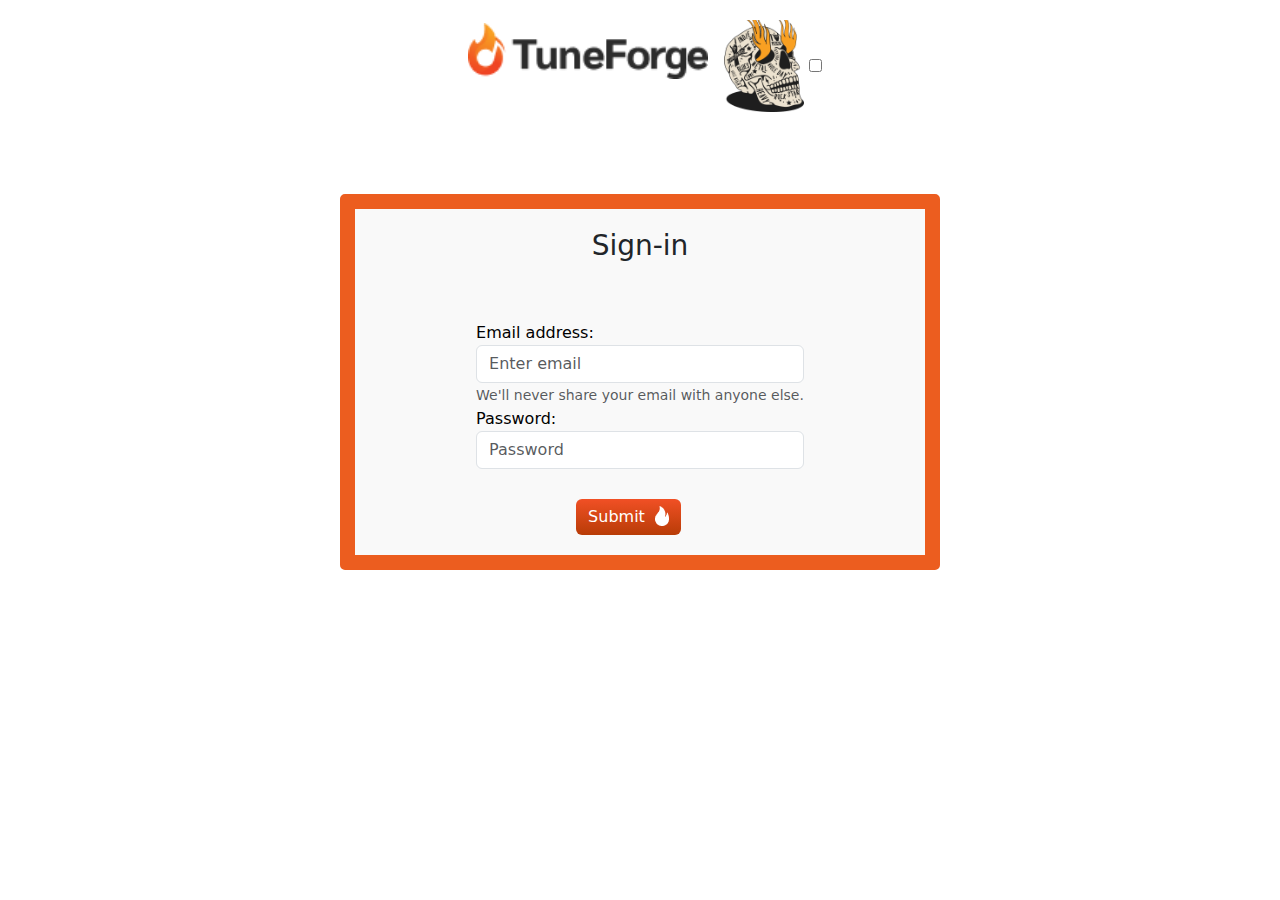
<file: index.html>
<!DOCTYPE html>
<html lang="en">
  <head>
    <meta charset="UTF-8">
    <meta name="viewport" content="width=device-width, initial-scale=1.0">
    <meta http-equiv="X-UA-Compatible" content="ie=edge">
    <title>TuneForge</title>
    <link rel="stylesheet" href="./assets/style.css">
    <link href="https://cdn.jsdelivr.net/npm/bootstrap@5.3.3/dist/css/bootstrap.min.css" rel="stylesheet" integrity="sha384-QWTKZyjpPEjISv5WaRU9OFeRpok6YctnYmDr5pNlyT2bRjXh0JMhjY6hW+ALEwIH" crossorigin="anonymous">
  </head>
  <body>
    <header>
      <img src="Images/TuneForge Logo.png" class="logo">
      <img src="Images/Layer_1.png" class="skull">
      <label class="switch">
        <input type="checkbox">
        <span class="slider round"></span>
      </label>
    </header>
    <main>
      <h3>Sign-in</h3>
      <form id="loginForm">
        <div class="form-group">
          <label for="exampleInputEmail1">Email address:</label>
          <input type="email" class="form-control" id="exampleInputEmail1" aria-describedby="emailHelp" placeholder="Enter email">
          <small id="emailHelp" class="form-text text-muted">We'll never share your email with anyone else.</small>
        </div>
        <div class="form-group">
          <label for="exampleInputPassword1">Password:</label>
          <input type="password" class="form-control" id="exampleInputPassword1" placeholder="Password">
        </div>
        <button type="submit" class="btn btn-primary" id="submitButton">Submit<img src="Images/Isolation_Mode.png"></button>
      </form>
    </main>
    <script src="./assets/script.js?v=1"></script>
  </body>
</html>
</file>
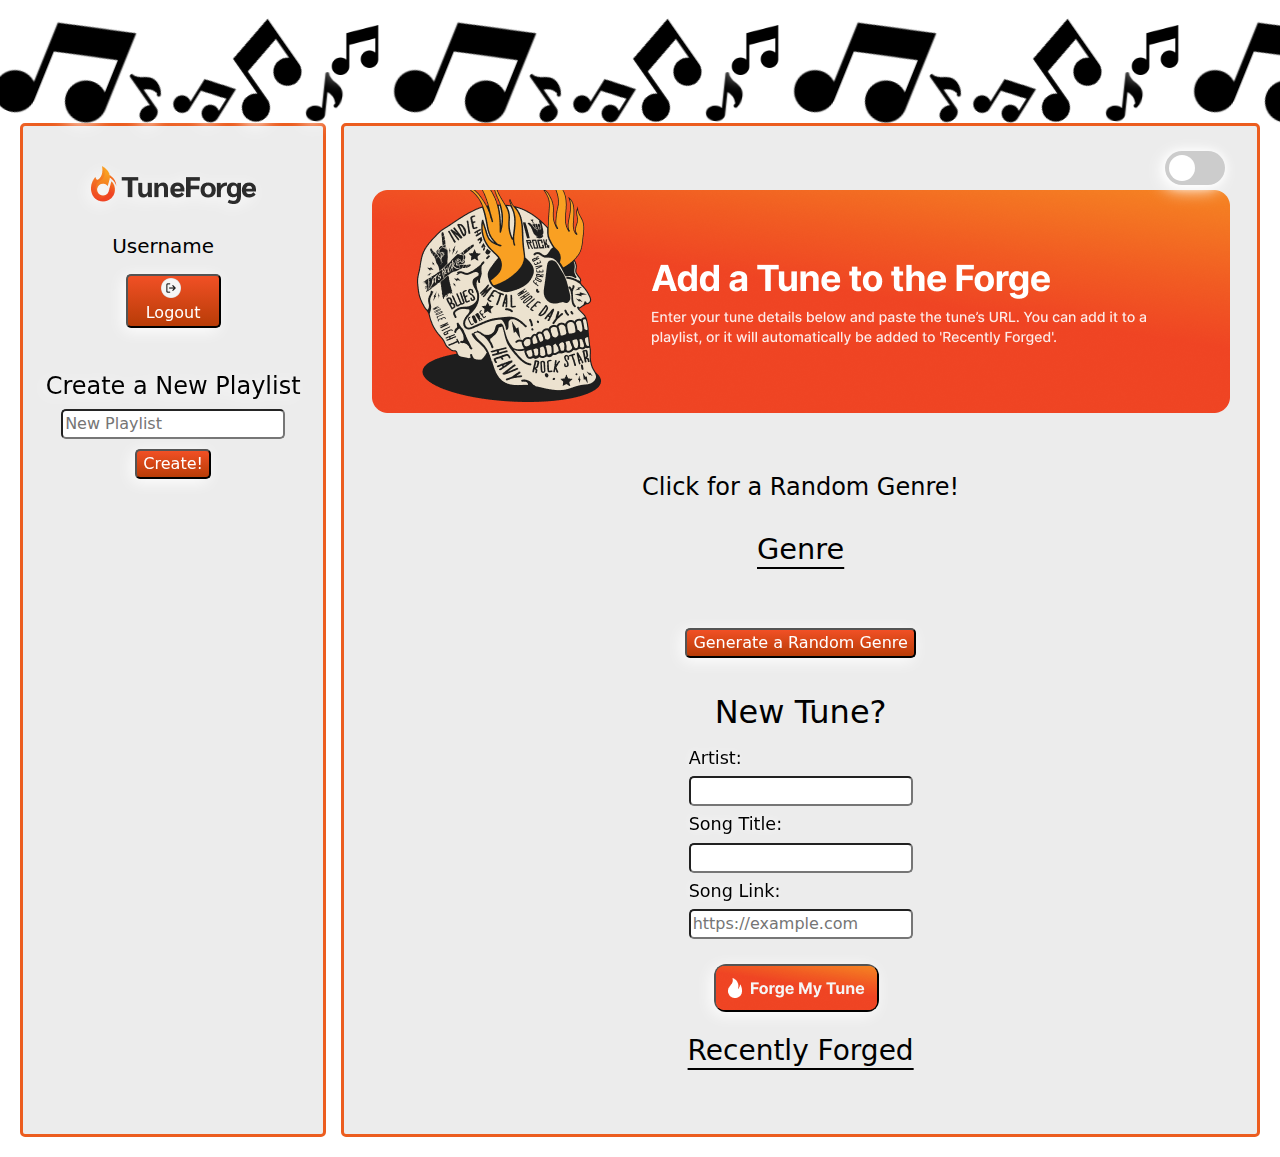
<file: userHome.html>
<!DOCTYPE html>
<html lang="en">
<head>
  <meta charset="UTF-8">
  <meta name="viewport" content="width=device-width, initial-scale=1.0">
  <meta http-equiv="X-UA-Compatible" content="ie=edge">
  <title>TuneForge</title>
  <link href="https://cdn.jsdelivr.net/npm/bootstrap@5.3.3/dist/css/bootstrap.min.css" rel="stylesheet"
  integrity="sha384-QWTKZyjpPEjISv5WaRU9OFeRpok6YctnYmDr5pNlyT2bRjXh0JMhjY6hW+ALEwIH" crossorigin="anonymous">
  <link rel="stylesheet" href="assets/homeStyle.css">
</head>
<body>
  <header>
    <section class="music-notes">
    <img src="Images/musical-note.png" style="width: 120px; rotate: 22deg; position: relative; top: 8px; left: 22px;filter: drop-shadow(-3px 3px 8px white);" class="notes">
    <img src="Images/musical-note (1).png" style="width: 50px; rotate:325deg; position: relative; top: 35px; left: 20px; filter: drop-shadow(-3px 3px 8px white);" class="notes">
    <img src="Images/musical-note.png" style="width: 50px; rotate:32deg; position: relative; top: 38px; left: 28px; filter: drop-shadow(-3px 3px 8px white);" class="notes">
    <img src="Images/musical-note.png" style="width: 80px; rotate:325deg; position: relative; top: 13px; left: 20px; filter: drop-shadow(-3px 3px 8px white);" class="notes">
    <img src="Images/musical-note (1).png" style="width: 50px; rotate:6deg; position: relative; top: 37px; left: 20px; filter: drop-shadow(-3px 3px 8px white);" class="notes">
    <img src="Images/musical-note.png" style="width: 50px; position: relative; top: -10px; filter: drop-shadow(-3px 3px 8px white);" class="notes">
    <img src="Images/musical-note.png" style="width: 120px; rotate: 22deg; position: relative; top: 8px; left: 22px; filter: drop-shadow(-3px 3px 8px white);" class="notes">
    <img src="Images/musical-note (1).png" style="width: 50px; rotate:325deg; position: relative; top: 35px; left: 20px; filter: drop-shadow(-3px 3px 8px white);" class="notes">
    <img src="Images/musical-note.png" style="width: 50px; rotate:32deg; position: relative; top: 38px; left: 28px; filter: drop-shadow(-3px 3px 8px white);" class="notes">
    <img src="Images/musical-note.png" style="width: 80px; rotate:325deg; position: relative; top: 13px; left: 20px; filter: drop-shadow(-3px 3px 8px white);" class="notes" >
    <img src="Images/musical-note (1).png" style="width: 50px; rotate:6deg; position: relative; top: 37px; left: 20px; filter: drop-shadow(-3px 3px 8px white);" class="notes">
    <img src="Images/musical-note.png" style="width: 50px; position: relative; top: -10px; filter: drop-shadow(-3px 3px 8px white);" class="notes">
    <img src="Images/musical-note.png" style="width: 120px; rotate: 22deg; position: relative; top: 8px; left: 22px; filter: drop-shadow(-3px 3px 8px white);" class="notes">
    <img src="Images/musical-note (1).png" style="width: 50px; rotate:325deg; position: relative; top: 35px; left: 20px; filter: drop-shadow(-3px 3px 8px white);" class="notes">
    <img src="Images/musical-note.png" style="width: 50px; rotate:32deg; position: relative; top: 38px; left: 28px; filter: drop-shadow(-3px 3px 8px white);" class="notes">
    <img src="Images/musical-note.png" style="width: 80px; rotate:325deg; position: relative; top: 13px; left: 20px; filter: drop-shadow(-3px 3px 8px white)" class="notes">
    <img src="Images/musical-note (1).png" style="width: 50px; rotate:6deg; position: relative; top: 37px; left: 20px; filter: drop-shadow(-3px 3px 8px white)" class="notes">
    <img src="Images/musical-note.png" style="width: 50px; position: relative; top: -10px; filter: drop-shadow(-3px 3px 8px white)" class="notes">
    <img src="Images/musical-note.png" style="width: 120px; rotate: 22deg; position: relative; top: 8px; left: 22px; filter: drop-shadow(-3px 3px 8px white)" class="notes">
      </section>
  </header>
  <main>
    <div class="grid-container">
      <aside class="grid-item1">
        <div class="item1-flex">
          <img class="logo" src="Images/TuneForge Logo.png" alt="TuneForge Logo">
          <h5 class="username">Username</h5>
          <button id="logout"><img src="Images/Icon Button (1).png" style="width: 25px; padding-right: 5px; margin-bottom: 3px">Logout</button>
        </div>
        <section class="new-PL-container">
        <label for="new-playlist" class="create-newPL">Create a New Playlist</label>
        <input type="text" placeholder="New Playlist" id="newPlaylist">
        <button type="submit" class="submit-newPL" id="createPlaylist">Create!</button>
        </section>
        <div class="accordion" id="accordionExample">
        <!-- Accordions Go Here -->
        </div>
      </aside>
      <section class="grid-item2">
        <div class="container">
          <label class="switch">
              <input type="checkbox" id="toggleButton">
              <span class="slider"></span>
          </label>
          </div>
        <div class="hero-flex">
          <img src="Images/Frame 2.png" class="hero" alt="Hero Image">
        </div>
        <div class="random-generator">
          <h4>Click for a Random Genre!</h4>
          <h3 id="genre-display">Genre</h3>
          <button id="generate-genre">Generate a Random Genre</button>
        </div>
        <section id="newTune">
          <h2>New Tune?</h2>
          <form id='newTuneForm'>
            <label for="artistName">Artist:</label><br>
            <input type="text" id="artistName" name="artistName"><br>
            <label for="songTitle">Song Title:</label><br>
            <input type="text" id="songTitle" name="songTitle"><br>
           <!-- <label for="audioFile">Audio File</label><br>
            <input type="file" id="audioFile" name="audioFile"><br>-->
            <label for="urlAudio">Song Link:</label><br>
            <input type="url" id="urlAudio" name="urlAudio" placeholder="https://example.com">
            <br>
            <button type="submit" id="forge" style="filter: drop-shadow(-3px 3px 8px white)"><img src="Images/Button.png"></button>
          </form>
          <h3>Recently Forged</h3>
          <ol id="recentlyAdded">
            <!-- List items will be appended here. -->
          </ol>
          </section>
        </section>
  </main>
  <script src="https://cdn.jsdelivr.net/npm/bootstrap@5.3.3/dist/js/bootstrap.bundle.min.js"
    integrity="sha384-YvpcrYf0tY3lHB60NNkmXc5s9fDVZLESaAA55NDzOxhy9GkcIdslK1eN7N6jIeHz"
    crossorigin="anonymous"></script>
  <script src='./assets/script.js'></script>
  <div class="modal fade" id="editModal" tabindex="-1" aria-labelledby="editModalLabel" aria-hidden="true">
    <div class="modal-dialog">
        <div class="modal-content">
            <div class="modal-header">
                <h5 class="modal-title" id="editModalLabel">Reforge Tune</h5>
                <button type="button" class="btn-close" data-bs-dismiss="modal" aria-label="Close"></button>
            </div>
            <div class="modal-body">
                <form id="editTuneForm">
                    <div class="mb-3">
                        <label for="editArtistName" class="form-label">Artist:</label>
                        <input type="text" class="form-control" id="editArtistName" name="artistName" required>
                    </div>
                    <div class="mb-3">
                        <label for="editSongTitle" class="form-label">Song Title:</label>
                        <input type="text" class="form-control" id="editSongTitle" name="songTitle" required>
                    </div>
                    <div class="mb-3">
                        <label for="editUrlAudio" class="form-label">Song Link:</label>
                        <input type="url" class="form-control" id="editUrlAudio" name="urlAudio" placeholder="https://example.com" required>
                    </div>
                    <button type="submit" class="btn btn-primary">Save Changes</button>
                </form>
            </div>
        </div>
    </div>
</div>
</body>
</html>
</file>
<file: assets/style.css>
:root {
--orange-main:#ec5d1f;
}


body {
    display: flex;
    flex-direction: column;
    align-items: center;
    height: 100vh;
    margin: 0;
    font-family: Arial, sans-serif;
}

header {
    text-align: center;
    margin-top: 20px; 
}

main {
    display: flex;
    justify-content: center;
    align-items: center;
    flex-direction: column;
    width: 600px;
    padding: 20px;
    border: solid 15px var(--orange-main);
    border-radius: 5px;
    background-color: #f9f9f9;
    margin: 5em;
}

form {
    margin-top: 50px;
}

button.btn.btn-primary
 {
    margin-top: 30px;
    margin-left: 100px;
    background-image: linear-gradient(#f15025, #b83c07);
    border: none;
}

  /*.switch {
    position: absolute;
    top: 34px;
    right: 76px;
    display: inline-block;
    width: 60px;
    height: 34px;
  }
  
  .switch input {
    opacity: 0;
    width: 0;
    height: 0;
  }
  
  /* The slider 
  .slider {
    position: absolute;
    cursor: pointer;
    top: 0;
    left: 0;
    right: 0;
    bottom: 0;
    background-color: #ccc;
    -webkit-transition: .4s;
    transition: .4s;
  }
  
  .slider:before {
    position: absolute;
    content: "";
    height: 26px;
    width: 26px;
    left: 4px;
    bottom: 4px;
    background-color: white;
    -webkit-transition: .4s;
    transition: .4s;
  }
  
  input:checked + .slider {
    background-color: var(--orange-main);
  }
  
  input:focus + .slider {
    box-shadow: 0 0 1px var(--orange-main);
  }
  
  input:checked + .slider:before {
    -webkit-transform: translateX(26px);
    -ms-transform: translateX(26px);
    transform: translateX(26px);
  }
  
  /* Rounded sliders 
  .slider.round {
    border-radius: 34px;
  }
  
  .slider.round:before {
    border-radius: 50%;
  } */

  label {
    color: rgb(0, 0, 0);
  }

  .skull {
    width: 5em;
  }

  .logo {
    width: 15em;
    margin-bottom: 2em;
  }

  img, svg {
    margin-left: 10px;
    margin-bottom: 2px;
  }

  body[data-theme='dark'] {
    background-color: black;
}
</file>
<file: assets/homeStyle.css>
:root {
    --background-color: white;
    --text-color: black;
}

[data-theme='dark'] {
    --background-color: black;
    --text-color: rgb(225, 225, 225);
}

body {
    background-color: var(--background-color);
    color: var(--text-color);
    transition: background-color 0.3s, color 0.3s;
} 

.container{
    text-align: right;
    filter: drop-shadow(-3px 3px 8px white)
}

.switch {
    position: relative;
    display: inline-block;
    width: 60px;
    height: 34px;
}

.switch input {
    opacity: 0;
    width: 0;
    height: 0;
}

.slider {
    position: absolute;
    cursor: pointer;
    top: 0;
    left: 0;
    right: 0;
    bottom: 0;
    background-color: #ccc;
    transition: .4s;
    border-radius: 34px;
}

.slider:before {
    position: absolute;
    content: "";
    height: 26px;
    width: 26px;
    left: 4px;
    bottom: 4px;
    background-color: white;
    transition: .4s;
    border-radius: 50%;
}

input:checked + .slider {
    background-color: #2196F3;
}

input:checked + .slider:before {
    transform: translateX(26px);
} 

.grid-container {
    display: grid;
    grid-template-columns: 1fr 3fr;
    gap: 15px;
    padding: 20px;
    margin-top: -17px;
    
}

.grid-item1{
    background-color: rgb(213 213 213 / 46%);
    padding: 20px;
    border: solid 3px #ec5d1f;
    border-radius: 5px;
    
}

 .grid-item2 {
    background-color: rgb(213 213 213 / 46%);
    padding: 20px;
    border: solid 3px #ec5d1f;
    border-radius: 5px;
    position: relative;
    
}

.item1-flex {
    display: block;
    text-align: center;
    margin: auto;

}

.logo {
    margin: 20px;
    filter: drop-shadow(-3px 3px 8px white)
}

.create-newPL {
    display: block;
    text-align: center;
    color: rgb(0, 0, 0);
    font-size: 1.5em;
    margin-top: 40px;
    filter: drop-shadow(-3px 3px 8px white)
}

.new-playlist {
    display: block;
    margin-left: 45px;
}

.submit-newPL {
    background-image: linear-gradient(#f15025, #b83c07);
    color: white;
    border-radius: 5px;
    margin: 10px;
    filter: drop-shadow(-3px 3px 8px white)
}

.hero-flex {
    display: flex;
    flex-direction: column;
}

.hero {
    align-self: center;
    margin-bottom: 10px;
    margin-bottom: 33px;
}

.username {
 margin-left: -10px;
 padding-top: 10px;
 padding-right: 10px;
}



 .checkbox:hover {
    cursor: pointer;
}

h2 {
    text-align: center;
    margin-top: 25px;
}


label {
    color: rgb(0, 0, 0);
    font-size: 1.1em;
    margin: 5px 0 5px 0;
    filter: drop-shadow(0px 0px 4px white)
  }

#logout {
    background-image: linear-gradient(#f15025, #b83c07);
    color: white;
    border-radius: 5px;
    width: 95px;
    margin-top: 8px;
    filter: drop-shadow(-3px 3px 8px white)
    
}
  
#forge {
    padding: 0;
    border-radius: 12px;
    margin-top: 25px;
    margin-left: 25px;
}

h3 {
    padding: 22px;
    text-decoration: underline;
    text-underline-offset: 8px;
}

input {
    width: 14em;
    border-radius: 5px;
}

.accordion-item {
    margin-top: 25px;
    --bs-accordion-active-bg: #ff4c00de;
    filter: drop-shadow(-3px 3px 8px white)
}

a {
    color:#ec5d1f;
    text-decoration: none;
    font-size: 1.2em;
    font-weight: bold;
}

.new-PL-container {
    display: flex;
    flex-wrap: nowrap;
    flex-direction: column;
    align-items: center;
}

#newTune {
    display: flex;
    flex-direction: column;
    align-items: center;
}

.music-notes {
    display: flex;
    align-items: center;
    justify-content: center;
    
}

.btn-secondary {
    background-image: linear-gradient(#f15025, #b83c07);
    filter: drop-shadow(-3px 3px 8px white)
}

 .random-generator {
    display: block;
    text-align: center;
    margin-top: 27px;
    
}

#generate-genre {
    background-image: linear-gradient(#f15025, #b83c07);
    color: white;
    border-radius: 5px;
    margin: 10px;
    filter: drop-shadow(-3px 3px 8px white);
}

#genre-display {
    position: relative;
    font-size: 1.8rem;
    text-align: center;
    margin-bottom: 30px;
    
}

.inspire {
    text-align: center;
}

/* MEDIA QUERIES */


@media screen and (max-width: 1490px) {
   
    .grid-item1 {
        max-width: 100vw;
        height: 100%;
    }
    
    .grid-item2 {
        max-width: 91vw;
        height: 100%;
    }
    
    .hero {
        max-width: 100%;
    }

    .accordion-item {
        max-width: 100%;
        border-top-width: 0px;
    }

    .accordion-body {
        max-width: 100%;
        overflow: auto;
    }
    
}

@media screen and (max-width: 786px) {
 
    header {
      display: none;
    }

    .grid-container {
        display: grid;
        grid-template-columns: 1fr;
        grid-template-rows: repeat(2, 1fr);
        gap: 10px;

    }


    .grid-item1 {
        max-width: 91vw;
        height: 100%;
    }

    .grid-item2 {
        max-width: 91vw;
        height: 100%;
    }

    .hero {
        max-width: 100%;
    }


    .random-generator {
        display: block;
        text-align: center;
        margin-top: 40px;
    }
</file>
